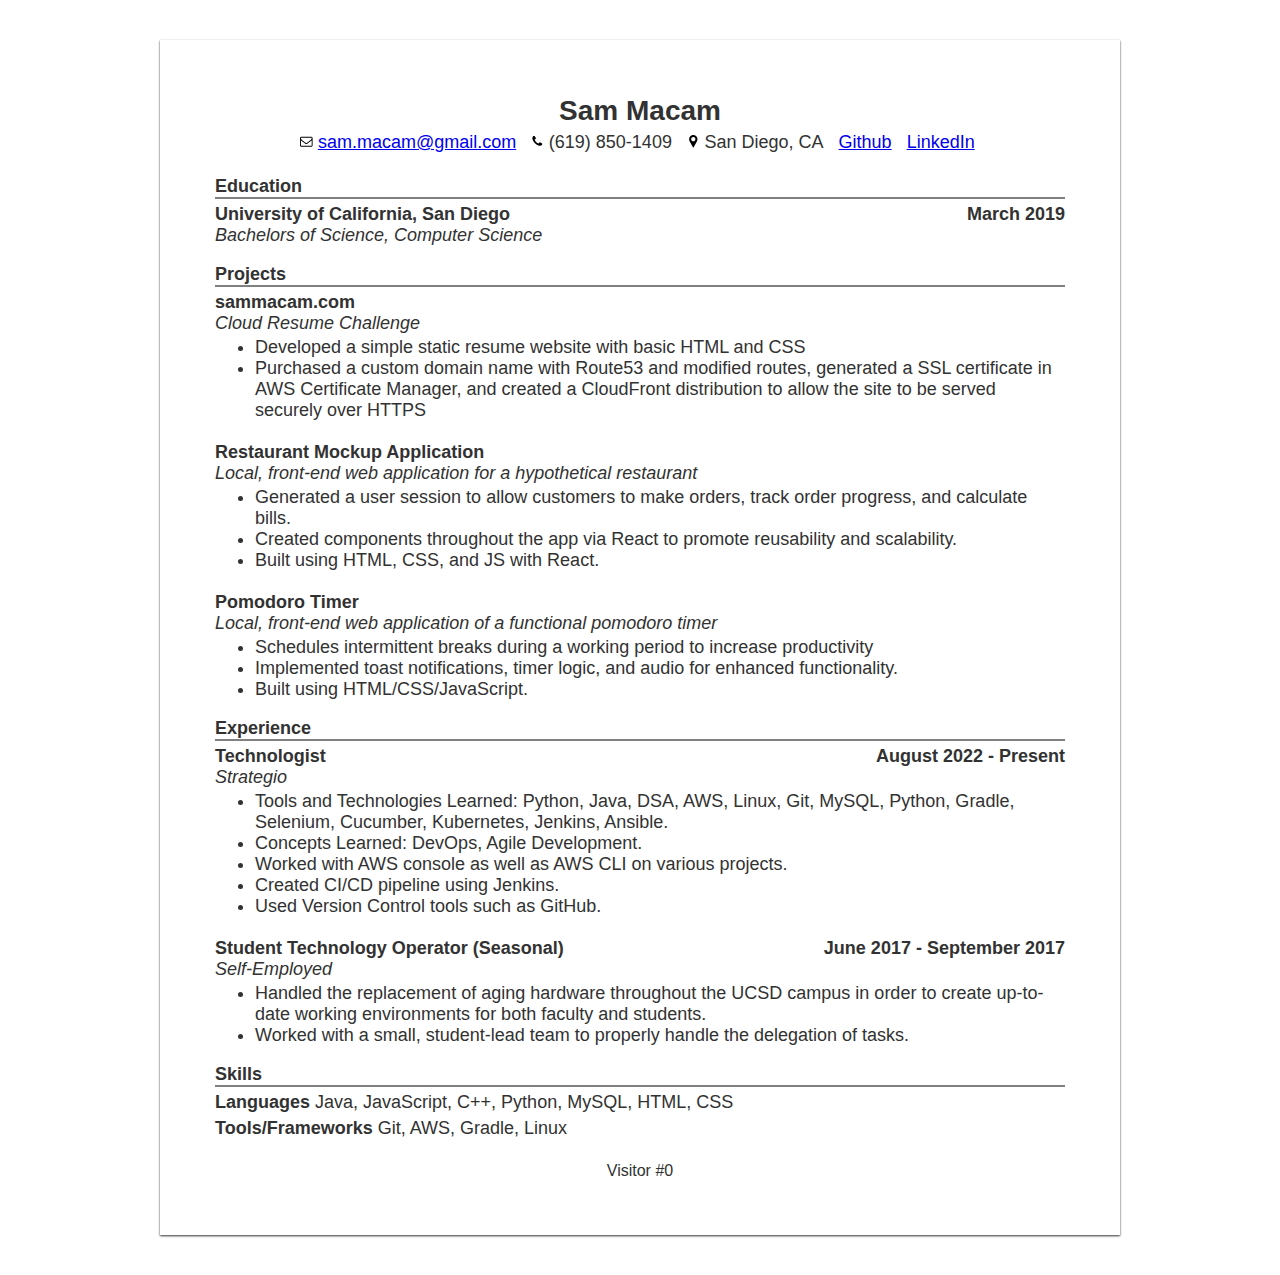
<file: index.html>
<!DOCTYPE html>
<html lang="en">

<head>
    <title>Resume - Sam Macam</title>
    <meta name="viewport" content="width=device-width, initial-scale=1.0">
    <meta name="keywords" content="cloud resume challenge Sam Macam">
    <link rel="stylesheet" href="./index.css">
</head>

<body>

    <script src="fetchCount.js"></script>

    <div class="resume">
        <section>
            <h1 class="main-title">Sam Macam </h1>
            <div class="center-inline-text">
                <div>
                    <svg class="icon" viewBox="0 0 1792 1792" xmlns="http://www.w3.org/2000/svg">
                        <path d="M1664 1504v-768q-32 36-69 66-268 206-426 338-51 43-83 67t-86.5 48.5-102.5 24.5h-2q-48 0-102.5-24.5t-86.5-48.5-83-67q-158-132-426-338-37-30-69-66v768q0 13 9.5 22.5t22.5 9.5h1472q13 0 22.5-9.5t9.5-22.5zm0-1051v-24.5l-.5-13-3-12.5-5.5-9-9-7.5-14-2.5h-1472q-13 0-22.5 9.5t-9.5 22.5q0 168 147 284 193 152 401 317 6 5 35 29.5t46 37.5 44.5 31.5 50.5 27.5 43 9h2q20 0 43-9t50.5-27.5 44.5-31.5 46-37.5 35-29.5q208-165 401-317 54-43 100.5-115.5t46.5-131.5zm128-37v1088q0 66-47 113t-113 47h-1472q-66 0-113-47t-47-113v-1088q0-66 47-113t113-47h1472q66 0 113 47t47 113z"></path>
                    </svg>
                    <a class="icon-text" href="mailto:sam.macam@gmail.com">sam.macam@gmail.com</a>
                </div>
                <div class="inline-links">
                    <svg class="icon" viewBox="0 0 1792 1792" xmlns="http://www.w3.org/2000/svg">
                        <path d="M1600 1240q0 27-10 70.5t-21 68.5q-21 50-122 106-94 51-186 51-27 0-53-3.5t-57.5-12.5-47-14.5-55.5-20.5-49-18q-98-35-175-83-127-79-264-216t-216-264q-48-77-83-175-3-9-18-49t-20.5-55.5-14.5-47-12.5-57.5-3.5-53q0-92 51-186 56-101 106-122 25-11 68.5-21t70.5-10q14 0 21 3 18 6 53 76 11 19 30 54t35 63.5 31 53.5q3 4 17.5 25t21.5 35.5 7 28.5q0 20-28.5 50t-62 55-62 53-28.5 46q0 9 5 22.5t8.5 20.5 14 24 11.5 19q76 137 174 235t235 174q2 1 19 11.5t24 14 20.5 8.5 22.5 5q18 0 46-28.5t53-62 55-62 50-28.5q14 0 28.5 7t35.5 21.5 25 17.5q25 15 53.5 31t63.5 35 54 30q70 35 76 53 3 7 3 21z"></path>
                    </svg>
                    <a>(619) 850-1409</a>
                </div>
                <div class="inline-links">
                    <svg class="icon" viewBox="0 0 512 512" xmlns="http://www.w3.org/2000/svg">
                        <path d="M256,0C161.896,0,85.333,76.563,85.333,170.667c0,28.25,7.063,56.26,20.49,81.104L246.667,506.5
                        c1.875,3.396,5.448,5.5,9.333,5.5s7.458-2.104,9.333-5.5l140.896-254.813c13.375-24.76,20.438-52.771,20.438-81.021
                        C426.667,76.563,350.104,0,256,0z M256,256c-47.052,0-85.333-38.281-85.333-85.333c0-47.052,38.281-85.333,85.333-85.333
                        s85.333,38.281,85.333,85.333C341.333,217.719,303.052,256,256,256z"></path>
                    </svg>
                    <a>San Diego, CA</a>
                </div>
                <a class="inline-links" href="http://github.com/srmacam">Github</a>
                <a class="inline-links" href="http://linkedin.com/in/samnovem-macam">LinkedIn</a>
            </div>
        </section>

        <section>
            <h2 class="header">Education</h2>
            <hr>
            <div class="date-grid">
                <div class="item-title">University of California, San Diego</div>
                <div class="item-title">March 2019</div>
            </div>
            <div class="caption">Bachelors of Science, Computer Science</div>
        </section>

        <section>
            <h2 class="header">Projects</h2>
            <hr>
            <div class="item-title">sammacam.com</div>
            <div class="caption">Cloud Resume Challenge</div>
            <ul>
                <li>Developed a simple static resume website with basic HTML and CSS</li>
                <li>
                    Purchased a custom domain name with Route53 and modified routes, 
                    generated a SSL certificate in AWS Certificate Manager, 
                    and created a CloudFront distribution to allow the site to be served securely over HTTPS 
                </li>
            </ul>
            <br>
            <div class="item-title">Restaurant Mockup Application</div>
            <div class="caption">Local, front-end web application for a hypothetical restaurant</div>
            <ul>
                <li>Generated a user session to allow customers to make orders, track order progress, and calculate bills.</li>
                <li>Created components throughout the app via React to promote reusability and scalability.</li>
                <li>Built using HTML, CSS, and JS with React.</li>
            </ul>
            <br>
            <div class="item-title">Pomodoro Timer</div>
            <div class="caption">Local, front-end web application of a functional pomodoro timer</div>
            <ul>
                <li>Schedules intermittent breaks during a working period to increase productivity</li>
                <li>Implemented toast notifications, timer logic, and audio for enhanced functionality.</li>
                <li>Built using HTML/CSS/JavaScript.</li>
            </ul>
        </section>

        <section>
            <h2 class="header">Experience</h2>
            <hr>
            <div class="date-grid">
                <div class="item-title">Technologist</div>
                <div class="item-title">August 2022 - Present</div>
            </div>
            <div class="caption">Strategio</div>
            <ul>
                <li>Tools and Technologies Learned: Python, Java, DSA, AWS, Linux, Git, MySQL, Python, Gradle, Selenium, Cucumber, Kubernetes, Jenkins, Ansible.</li>
                <li>Concepts Learned: DevOps, Agile Development.</li>
                <li>Worked with AWS console as well as AWS CLI on various projects.</li>
                <li>Created CI/CD pipeline using Jenkins.</li>
                <li>Used Version Control tools such as GitHub.</li>
            </ul>
            <br>
            <div class="date-grid">
                <div class="item-title">Student Technology Operator (Seasonal)</div>
                <div class="item-title">June 2017 - September 2017</div>
            </div>
            <div class="caption">Self-Employed</div>
            <ul>
                <li>
                    Handled the replacement of aging hardware throughout the UCSD campus in order to create 
                    up-to-date working environments for both faculty and students.
                </li>
                <li>Worked with a small, student-lead team to properly handle the delegation of tasks.</li>
            </ul>
        </section>

        <section>
            <h2 class="header">Skills</h2>
            <hr>
            <div class="inline-text">
                <div class="item-title">Languages</div>
                <div class="inline-items">Java, JavaScript, C++, Python, MySQL, HTML, CSS</div>
            </div>
            <div class="inline-text">
                <div class="item-title">Tools/Frameworks</div>
                <div class="inline-items">Git, AWS, Gradle, Linux</div>
            </div>
        </section>
        <footer class="counter">
            Visitor #<span id="count">0</a>
        </footer>
    </div>

</body>

</html>
</file>
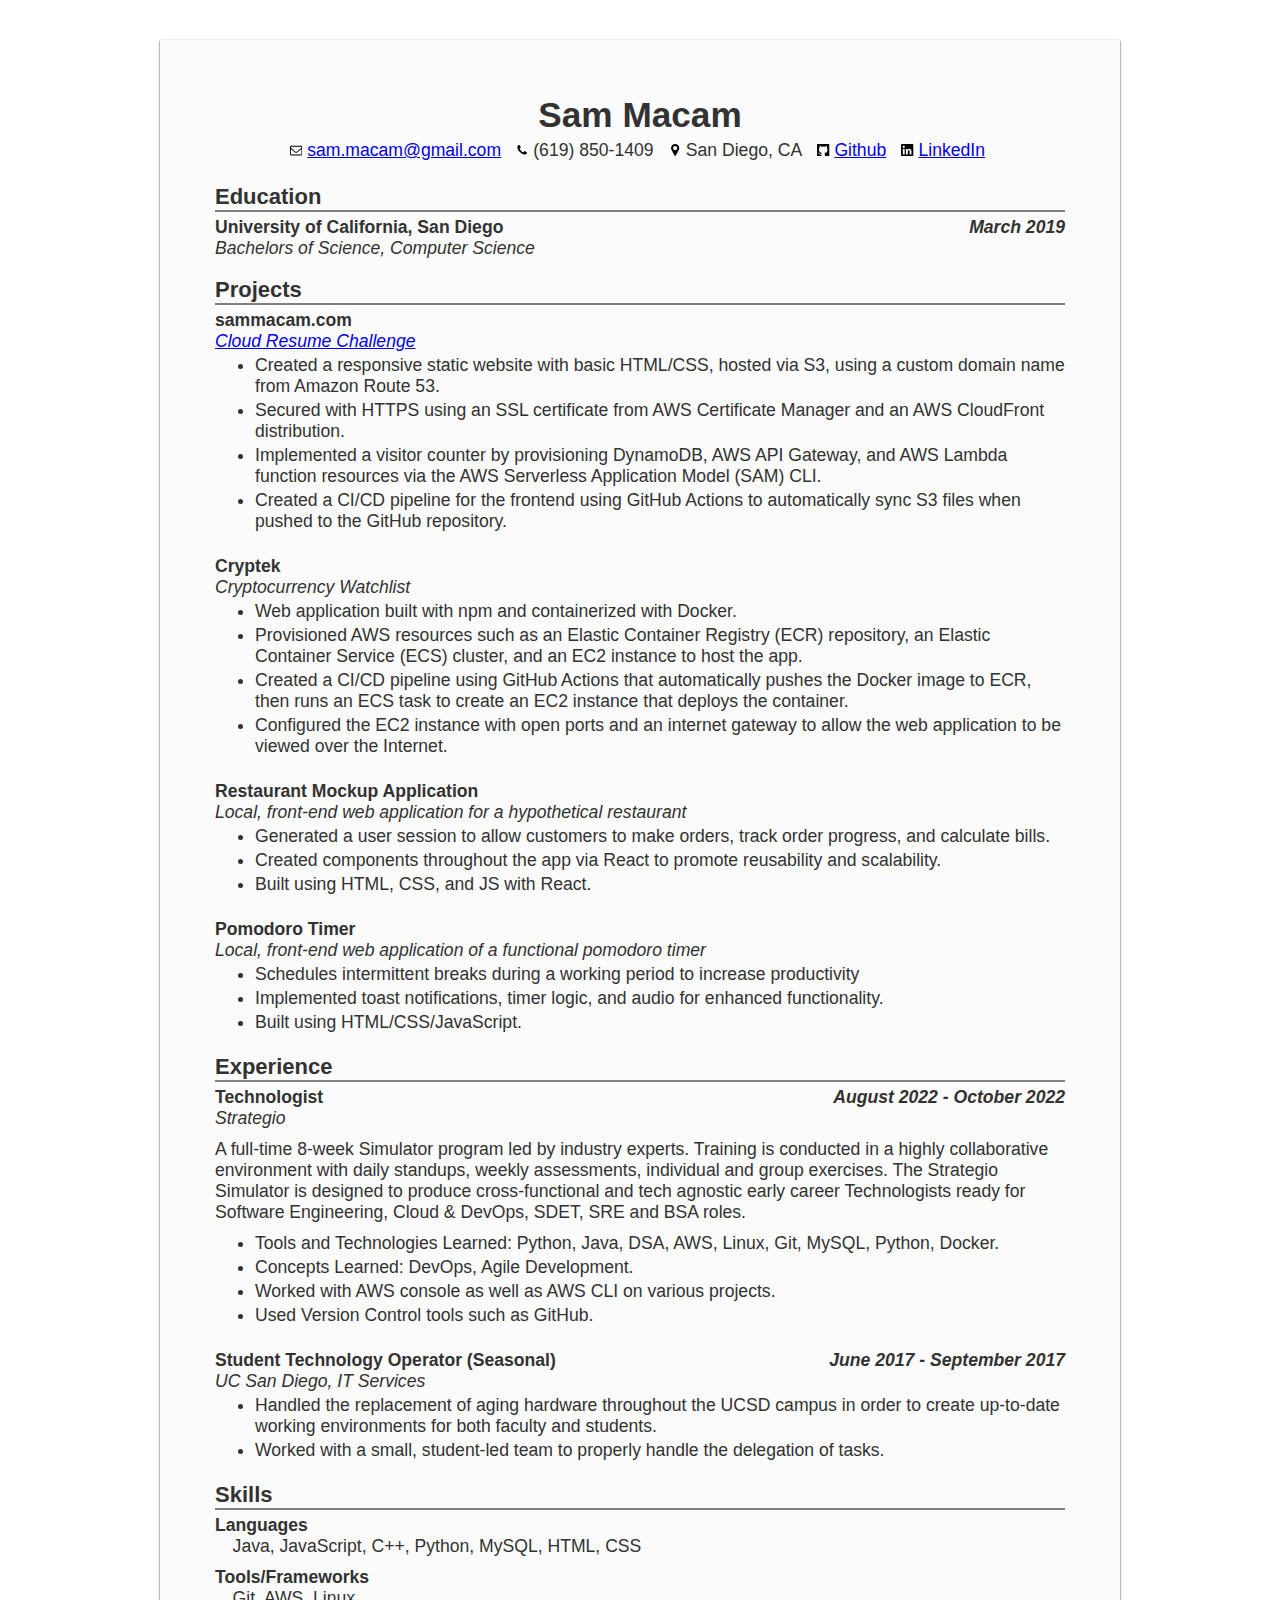
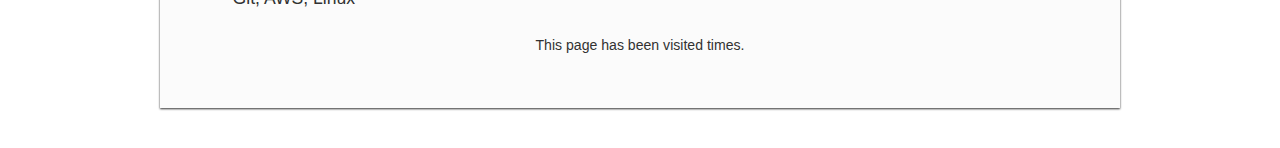
<file: front-end/index.html>
<!DOCTYPE html>
<html lang="en">

<head>
    <title>Resume - Sam Macam</title>
    <meta name="viewport" content="width=device-width, initial-scale=1.0">
    <meta name="keywords" content="cloud resume challenge Sam Macam">
    <link rel="stylesheet" href="./index.css">
</head>

<body>

    <script src="fetchCount.js"></script>

    <div class="resume">
        <section>
            <h1 class="main-title">Sam Macam </h1>
            <div class="center-inline-text">
                <div>
                    <svg class="icon" viewBox="0 0 1792 1792" xmlns="http://www.w3.org/2000/svg">
                        <path d="M1664 1504v-768q-32 36-69 66-268 206-426 338-51 43-83 67t-86.5 48.5-102.5 24.5h-2q-48 0-102.5-24.5t-86.5-48.5-83-67q-158-132-426-338-37-30-69-66v768q0 13 9.5 22.5t22.5 9.5h1472q13 0 22.5-9.5t9.5-22.5zm0-1051v-24.5l-.5-13-3-12.5-5.5-9-9-7.5-14-2.5h-1472q-13 0-22.5 9.5t-9.5 22.5q0 168 147 284 193 152 401 317 6 5 35 29.5t46 37.5 44.5 31.5 50.5 27.5 43 9h2q20 0 43-9t50.5-27.5 44.5-31.5 46-37.5 35-29.5q208-165 401-317 54-43 100.5-115.5t46.5-131.5zm128-37v1088q0 66-47 113t-113 47h-1472q-66 0-113-47t-47-113v-1088q0-66 47-113t113-47h1472q66 0 113 47t47 113z"></path>
                    </svg>
                    <a class="icon-text" href="mailto:sam.macam@gmail.com">sam.macam@gmail.com</a>
                </div>
                <div class="inline-links">
                    <svg class="icon" viewBox="0 0 1792 1792" xmlns="http://www.w3.org/2000/svg">
                        <path d="M1600 1240q0 27-10 70.5t-21 68.5q-21 50-122 106-94 51-186 51-27 0-53-3.5t-57.5-12.5-47-14.5-55.5-20.5-49-18q-98-35-175-83-127-79-264-216t-216-264q-48-77-83-175-3-9-18-49t-20.5-55.5-14.5-47-12.5-57.5-3.5-53q0-92 51-186 56-101 106-122 25-11 68.5-21t70.5-10q14 0 21 3 18 6 53 76 11 19 30 54t35 63.5 31 53.5q3 4 17.5 25t21.5 35.5 7 28.5q0 20-28.5 50t-62 55-62 53-28.5 46q0 9 5 22.5t8.5 20.5 14 24 11.5 19q76 137 174 235t235 174q2 1 19 11.5t24 14 20.5 8.5 22.5 5q18 0 46-28.5t53-62 55-62 50-28.5q14 0 28.5 7t35.5 21.5 25 17.5q25 15 53.5 31t63.5 35 54 30q70 35 76 53 3 7 3 21z"></path>
                    </svg>
                    <a>(619) 850-1409</a>
                </div>
                <div class="inline-links">
                    <svg class="icon" viewBox="0 0 512 512" xmlns="http://www.w3.org/2000/svg">
                        <path d="M256,0C161.896,0,85.333,76.563,85.333,170.667c0,28.25,7.063,56.26,20.49,81.104L246.667,506.5
                        c1.875,3.396,5.448,5.5,9.333,5.5s7.458-2.104,9.333-5.5l140.896-254.813c13.375-24.76,20.438-52.771,20.438-81.021
                        C426.667,76.563,350.104,0,256,0z M256,256c-47.052,0-85.333-38.281-85.333-85.333c0-47.052,38.281-85.333,85.333-85.333
                        s85.333,38.281,85.333,85.333C341.333,217.719,303.052,256,256,256z"></path>
                    </svg>
                    <a>San Diego, CA</a>
                </div>
                <div class="inline-links">
                    <svg class="icon" href="http://github.com/srmacam" viewBox="0 0 568.034 568.034" xmlns:xlink="http://www.w3.org/1999/xlink" xmlns="http://www.w3.org/2000/svg">
                        <path d="M550.99,0H17.051C8.948,0,2.381,6.567,2.381,14.67v538.694c0,8.104,6.567,14.67,14.67,14.67h177.498v-0.129
                        c8.011-0.092,14.149-4.577,14.431-12.166c0.728-19.725,0.214-39.492,0.214-58.562c-14.296,0.667-27.944,2.473-41.438,1.695
                        c-29.762-1.714-52.632-14.413-64.493-43.556c-7.026-17.265-17.613-32.032-34.101-41.886c-3.079-1.842-5.771-4.554-8.127-7.308
                        c-3.079-3.592-2.503-7.282,2.362-8.268c4.908-0.998,10.27-1.695,15.11-0.79c19.009,3.568,32.154,15.49,42.216,31.347
                        c19.896,31.371,50.521,40.974,84.976,26.487c1.921-0.808,4.363-2.766,4.725-4.553c2.778-13.887,7.968-26.549,18.427-37.65
                        c-11.628-2.154-22.399-3.739-32.962-6.188c-30.417-7.038-57.742-19.7-77.724-44.848c-16.303-20.514-23.758-44.528-27.185-70.086
                        c-5.367-40.031-0.563-77.503,26.928-109.493c1.389-1.616,2.142-4.927,1.524-6.94c-6.885-22.497-5.833-44.805,0.991-67.051
                        c3.581-11.683,4.578-12.265,16.5-10.637c0.729,0.098,1.438,0.281,2.161,0.404c23.898,3.954,44.468,15.526,64.731,27.95
                        c2.724,1.671,6.873,2.711,9.866,1.983c48.397-11.744,96.702-11.695,145.093,0.043c2.809,0.679,6.561-0.288,9.247-1.695
                        c11.016-5.759,21.561-12.454,32.718-17.914c12.98-6.346,26.652-11.12,41.371-10.857c2.576,0.049,6.561,2.509,7.423,4.786
                        c8.856,23.464,10.723,47.375,3.666,71.794c-0.753,2.607,0.367,6.322,1.769,8.892c6.965,12.779,16.689,24.572,21.096,38.127
                        c13.434,41.316,8.538,82.229-9.749,121.06c-16.757,35.594-47.834,53.63-84.621,62.933c-12.424,3.14-25.153,5.049-38.556,7.681
                        c17.564,18.348,20.318,40.74,20.006,64.192c-0.324,24.192-0.238,48.391-0.251,72.589c-0.006,11.72,5.11,18.195,14.039,18.574
                        c-0.006,0.037,188.723,0.037,188.723,0.037V14.67C565.653,6.567,559.087,0,550.99,0z"></path>
                      </svg>
                      <a href="http://github.com/srmacam">Github</a>
                </div>
                <div class="inline-links">
                    <svg class="icon" viewBox="0 0 510 510" xmlns="http://www.w3.org/2000/svg">
                        <path d="M459,0H51C22.95,0,0,22.95,0,51v408c0,28.05,22.95,51,51,51h408c28.05,0,51-22.95,51-51V51C510,22.95,487.05,0,459,0z
                        M153,433.5H76.5V204H153V433.5z M114.75,160.65c-25.5,0-45.9-20.4-45.9-45.9s20.4-45.9,45.9-45.9s45.9,20.4,45.9,45.9
                        S140.25,160.65,114.75,160.65z M433.5,433.5H357V298.35c0-20.399-17.85-38.25-38.25-38.25s-38.25,17.851-38.25,38.25V433.5H204
                        V204h76.5v30.6c12.75-20.4,40.8-35.7,63.75-35.7c48.45,0,89.25,40.8,89.25,89.25V433.5z"></path>
                        <a xmlns="http://www.w3.org/2000/svg" id="anchor" xlink:href="http://linkedin.com/in/samnovem-macam" xmlns:xlink="http://www.w3.org/1999/xlink" target="_top">
                          <rect x="0" y="0" width="100%" height="100%" fill-opacity="0"></rect>
                        </a>
                    </svg>
                    <a href="http://linkedin.com/in/samnovem-macam">LinkedIn</a>
                </div>
                
            </div>
        </section>

        <section>
            <h2 class="header">Education</h2>
            <hr>
            <div class="date-grid">
                <div class="item-title">University of California, San Diego</div>
                <div class="item-date">March 2019</div>
            </div>
            <div class="caption">Bachelors of Science, Computer Science</div>
        </section>

        <section>
            <h2 class="header">Projects</h2>
            <hr>
            <div class="item-title">sammacam.com</div>
            <a class="caption" href="https://cloudresumechallenge.dev/">Cloud Resume Challenge</a>
            <ul>
                <li>Created a responsive static website with basic HTML/CSS, hosted via S3, using a custom domain name from Amazon Route 53.</li>
                <li>Secured with HTTPS using an SSL certificate from AWS Certificate Manager and an AWS CloudFront distribution.</li>
                <li>Implemented a visitor counter by provisioning DynamoDB, AWS API Gateway, and AWS Lambda function resources via the AWS Serverless Application Model (SAM) CLI.</li>
                <li>Created a CI/CD pipeline for the frontend using GitHub Actions to automatically sync S3 files when pushed to the GitHub repository.</li>
            </ul>
            <br/>
            <!-- href="http://ec2-3-81-115-80.compute-1.amazonaws.com/" -->
            <div class="item-title">Cryptek</div>
            <div class="caption">Cryptocurrency Watchlist</div>
            <ul>
                <li>Web application built with npm and containerized with Docker.</li>
                <li>Provisioned AWS resources such as an Elastic Container Registry (ECR) repository, an Elastic Container Service (ECS) cluster, and an EC2 instance to host the app.</li> 
                <li>Created a CI/CD pipeline using GitHub Actions that automatically pushes the Docker image to ECR, then runs an ECS task to create an EC2 instance that deploys the container.</li>
                <li>Configured the EC2 instance with open ports and an internet gateway to allow the web application to be viewed over the Internet.</li>
            </ul>
            <br/>
            <div class="item-title">Restaurant Mockup Application</div>
            <div class="caption">Local, front-end web application for a hypothetical restaurant</div>
            <ul>
                <li>Generated a user session to allow customers to make orders, track order progress, and calculate bills.</li>
                <li>Created components throughout the app via React to promote reusability and scalability.</li>
                <li>Built using HTML, CSS, and JS with React.</li>
            </ul>
            <br/>
            <div class="item-title">Pomodoro Timer</div>
            <div class="caption">Local, front-end web application of a functional pomodoro timer</div>
            <ul>
                <li>Schedules intermittent breaks during a working period to increase productivity</li>
                <li>Implemented toast notifications, timer logic, and audio for enhanced functionality.</li>
                <li>Built using HTML/CSS/JavaScript.</li>
            </ul>
        </section>

        <section>
            <h2 class="header">Experience</h2>
            <hr>
            <div class="date-grid">
                <div class="item-title">Technologist</div>
                <div class="item-date">August 2022 - October 2022</div>
            </div>
            <div class="caption">Strategio</div>
            <div class="description">A full-time 8-week Simulator program led by industry experts. 
               Training is conducted in a highly collaborative environment with daily standups, weekly assessments, individual and group exercises.
               The Strategio Simulator is designed to produce cross-functional and tech agnostic early career Technologists ready for Software Engineering, Cloud & DevOps, SDET, SRE and BSA roles.</div>
            <ul>
                <li>Tools and Technologies Learned: Python, Java, DSA, AWS, Linux, Git, MySQL, Python, Docker.</li>
                <li>Concepts Learned: DevOps, Agile Development.</li>
                <li>Worked with AWS console as well as AWS CLI on various projects.</li>
                <li>Used Version Control tools such as GitHub.</li>
            </ul>
            <br/>
            <div class="date-grid">
                <div class="item-title">Student Technology Operator (Seasonal)</div>
                <div class="item-date">June 2017 - September 2017</div>
            </div>
            <div class="caption">UC San Diego, IT Services</div>
            <ul>
                <li>
                    Handled the replacement of aging hardware throughout the UCSD campus in order to create 
                    up-to-date working environments for both faculty and students.
                </li>
                <li>Worked with a small, student-led team to properly handle the delegation of tasks.</li>
            </ul>
        </section>

        <section>
            <h2 class="header">Skills</h2>
            <hr>
            <div class="inline-text">
                <div class="item-title">Languages</div>
                <div class="inline-items">Java, JavaScript, C++, Python, MySQL, HTML, CSS</div>
            </div>
            <div class="inline-text">
                <div class="item-title">Tools/Frameworks</div>
                <div class="inline-items">Git, AWS, Linux</div>
            </div>
        </section>
        <footer class="counter">
            This page has been visited <span id="count"></span> times.
        </footer>
    </div>

</body>

</html>
</file>
<file: index.css>
body {
    min-height: 100%;
    font-size: 18px;
    font-family: 'Calibri', sans-serif;
    color: #323232;
}

hr {
    height: 2px;
    border-width: 0;
    margin-top: 0;
    margin-bottom: 5px;
    color: gray;
    background-color: gray;
}

section {
    margin-bottom: 18px;
}

ul {
    margin: 3px 0 0 0;
}

.resume {
    max-width: 850px;
    margin: 40px auto;
    padding: 55px;
    background: white;
    box-shadow: 0 1px 2px;
}

.date-grid {
    display: flex;
    justify-content: space-between;
}

.main-title {
    text-align: center;
    font-size: 28px;
    margin: 0 0 5px 0;
}

.icon {
    height: 0.7em;
}

.icon-text {
    text-align: center;
}

.header {
    text-align: left;
    font-size: 18px;
    font-weight: bold;
    margin: 0;
}

.item-title {
    font-weight: bold;
}

.caption {
    font-style: italic;
}

.inline-text {
    display: flex;
    justify-content: left;
    padding: 0 5px 5px 0;
}

.center-inline-text {
    display: flex;
    justify-content: center;
    padding: 0 5px 5px 0;
}

.inline-items {
    margin-left: 5px;
}

.inline-links {
    margin-left: 15px;
}

.counter {
    text-align: center;
    font-size: 16px;
}
</file>
<file: front-end/index.css>
.main-title {
    text-align: left;
    font-size: 2em;

    /* margin-bottom: 5px, rest 0px; */
    margin: 0 0 5px 0;
}

body {
    min-height: 100vh;
    font-size: 1em;
    font-family: 'Calibri', sans-serif;
    color: #323232;
}

.inline-text {
    display: flex;
    flex-direction: column;
    padding-right: 5px;
    padding-bottom: 10px;
}

.center-inline-text {
    display: block;
}

.inline-items {
    margin-left: 1em;
}

hr {
    height: 2px;
    border-width: 0;
    margin-top: 0;
    margin-bottom: 5px;
    color: gray;
    background-color: gray;
}

section {
    margin-bottom: 18px;
}

ul {
    margin: 3px 0 0 0;
}

li {
    padding-bottom: 5px;
}

a:visited {
    color:blue;
}

.resume {
    padding: 20px;
}

.date-grid {
    display: block;
}

.icon {
    height: 0.7em;
}

.header {
    text-align: left;
    font-size: 1.25em;
    font-weight: bold;
    margin: 0;
}

.item-title {
    font-weight: bold;
}

.item-date {
    font-weight: bold;
    font-style: italic;
}

.caption {
    font-style: italic;
}

.description {
    margin: 10px 0;
}

.counter {
    text-align: center;
    font-size: 0.8em;
}

/* Desktop layout */
@media only screen and (min-width:790px){
    
    body {
        font-size: 1.1em;
    }

    li {
        padding-bottom: 3px;
    }

    .main-title {
        text-align: center;
    }

    .center-inline-text {
        display: flex;
        justify-content: center;
        padding: 0 5px 5px 0;
    }

    .date-grid {
        display: flex;
        justify-content: space-between;
    }

    .inline-links {
        margin-left: 15px;
    }

    .resume {
        max-width: 850px;
        margin: 40px auto;
        padding: 55px;
        background: #fbfbfb;
        box-shadow: 0 1px 2px;
    }
}
</file>
